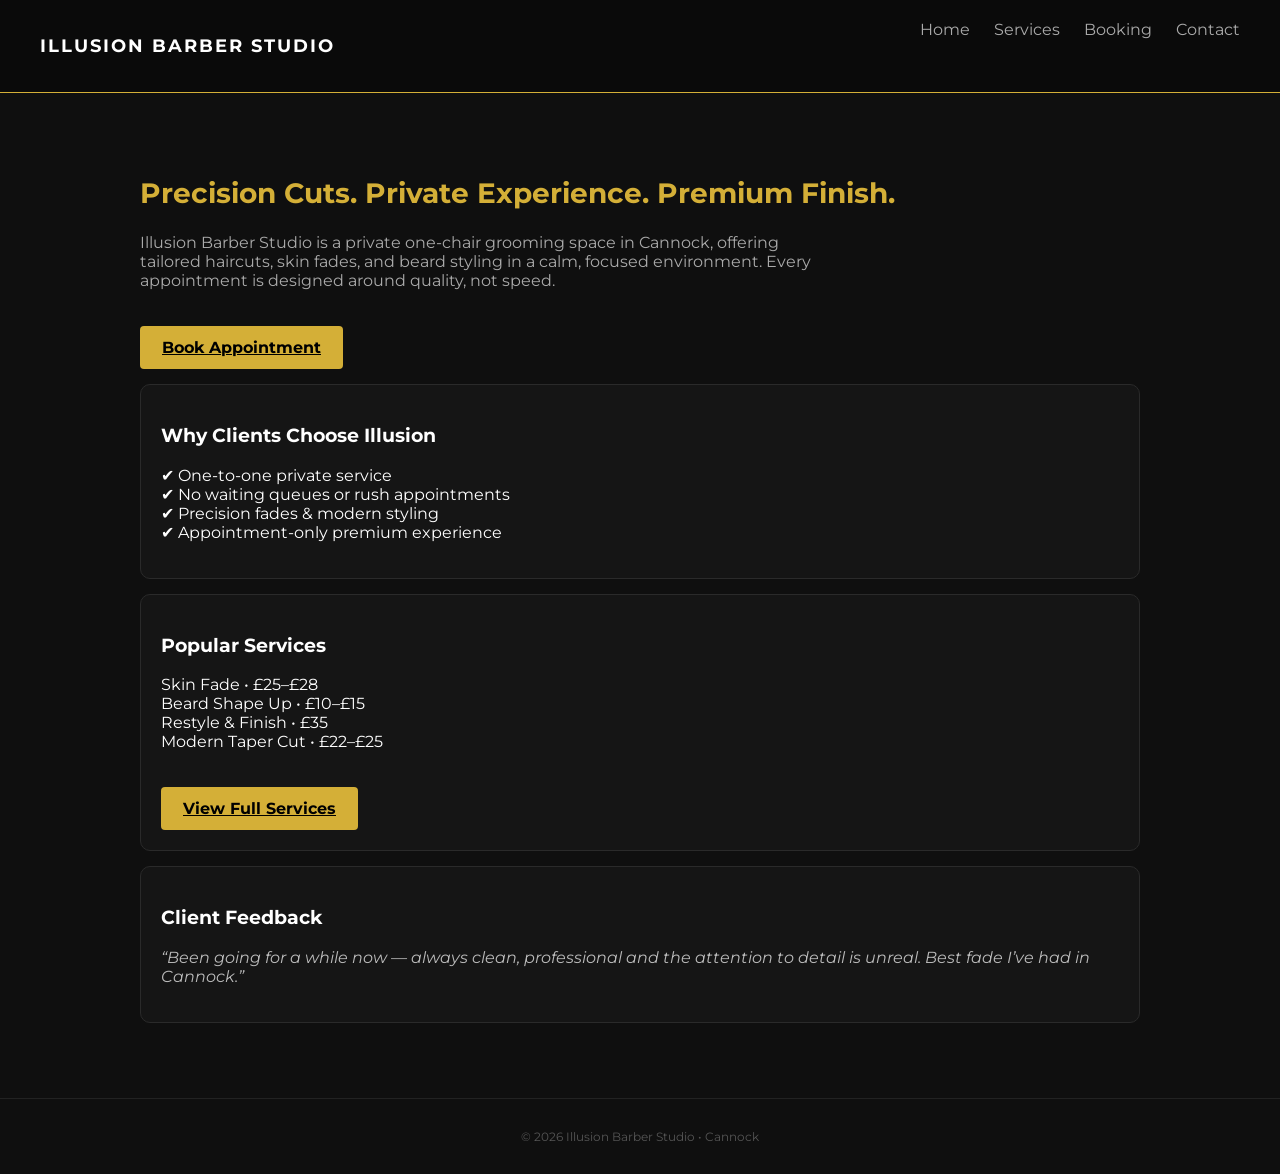
<file: index.html>
<!DOCTYPE html>
<html>
<head>
<title>Illusion Barber Studio</title>
<link rel="stylesheet" href="style.css">
<link href="https://fonts.googleapis.com/css2?family=Montserrat:wght@300;500;700&display=swap" rel="stylesheet">
</head>

<body>

<nav>
    <h1>ILLUSION BARBER STUDIO</h1>
    <div>
        <a href="index.html">Home</a>
        <a href="services.html">Services</a>
        <a href="booking.html">Booking</a>
        <a href="contact.html">Contact</a>
    </div>
</nav>

<div class="container">

    <!-- HERO -->
    <h2>Precision Cuts. Private Experience. Premium Finish.</h2>

    <p style="color:#aaa; font-size:16px; max-width:700px;">
        Illusion Barber Studio is a private one-chair grooming space in Cannock,
        offering tailored haircuts, skin fades, and beard styling in a calm, focused environment.
        Every appointment is designed around quality, not speed.
    </p>

    <a class="btn" href="booking.html">Book Appointment</a>

    <!-- FEATURES -->
    <div class="card">
        <h3>Why Clients Choose Illusion</h3>
        <p>
            ✔ One-to-one private service<br>
            ✔ No waiting queues or rush appointments<br>
            ✔ Precision fades & modern styling<br>
            ✔ Appointment-only premium experience
        </p>
    </div>

    <!-- SERVICES PREVIEW -->
    <div class="card">
        <h3>Popular Services</h3>
        <p>
            Skin Fade • £25–£28<br>
            Beard Shape Up • £10–£15<br>
            Restyle & Finish • £35<br>
            Modern Taper Cut • £22–£25
        </p>
        <a class="btn" href="services.html">View Full Services</a>
    </div>

    <!-- TESTIMONIAL -->
    <div class="card">
        <h3>Client Feedback</h3>
        <p style="font-style:italic; color:#bbb;">
            “Been going for a while now — always clean, professional and the attention to detail is unreal.
            Best fade I’ve had in Cannock.”
        </p>
    </div>

</div>

<footer>© 2026 Illusion Barber Studio • Cannock</footer>

</body>
</html>
</file>
<file: style.css>
body {
    margin: 0;
    font-family: 'Montserrat', sans-serif;
    background: #0f0f0f;
    color: #fff;
}

nav {
    display: flex;
    justify-content: space-between;
    padding: 20px 40px;
    background: #0a0a0a;
    border-bottom: 1px solid #d4af37;
}

nav h1 {
    font-size: 18px;
    letter-spacing: 2px;
}

nav a {
    margin-left: 20px;
    color: #aaa;
    text-decoration: none;
}

nav a:hover {
    color: #d4af37;
}

.container {
    max-width: 1000px;
    margin: auto;
    padding: 60px 20px;
}

h2 {
    color: #d4af37;
    font-size: 28px;
}

.btn {
    display: inline-block;
    margin-top: 20px;
    padding: 12px 22px;
    background: #d4af37;
    color: black;
    font-weight: bold;
    border-radius: 4px;
}

.card {
    background: #151515;
    padding: 20px;
    border-radius: 10px;
    border: 1px solid #2a2a2a;
    margin: 15px 0;
}

footer {
    text-align: center;
    padding: 30px;
    font-size: 12px;
    color: #555;
    border-top: 1px solid #222;
}

.status {
    color: #d4af37;
    font-size: 18px;
}
</file>
